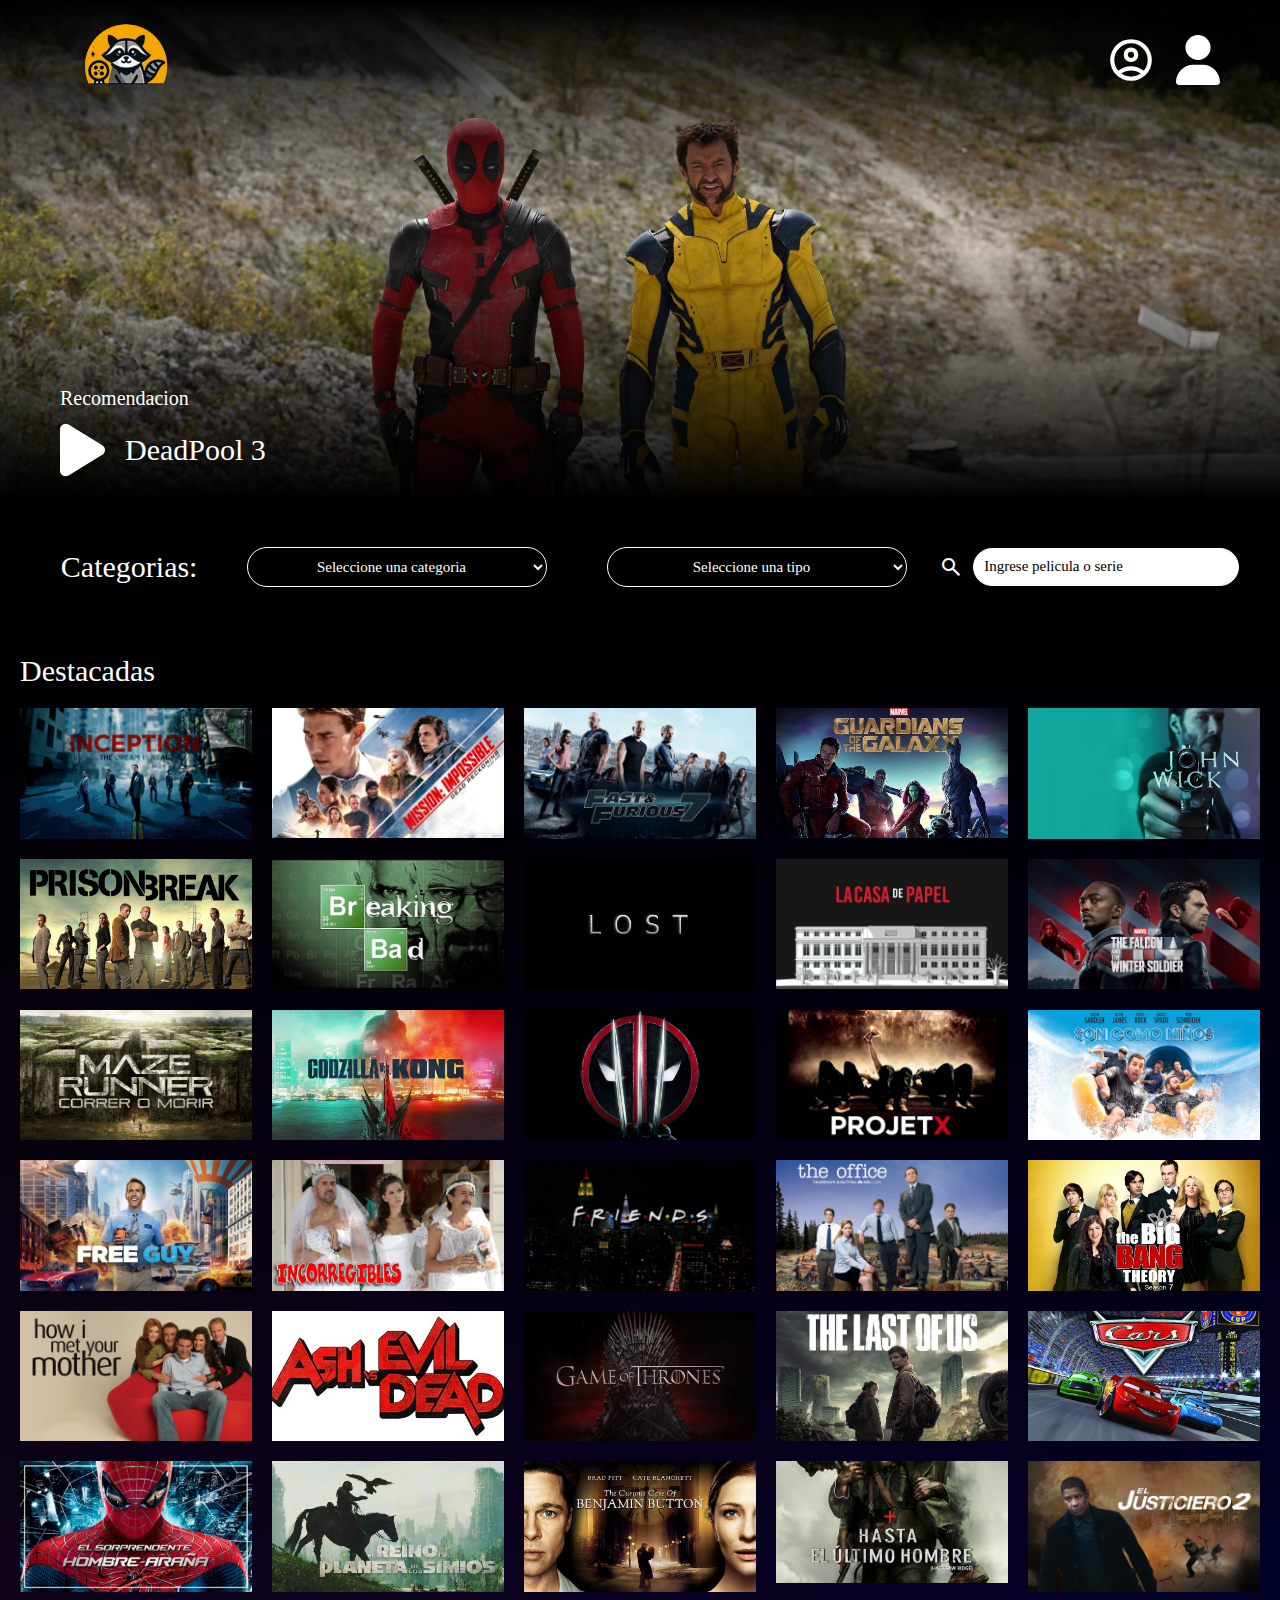
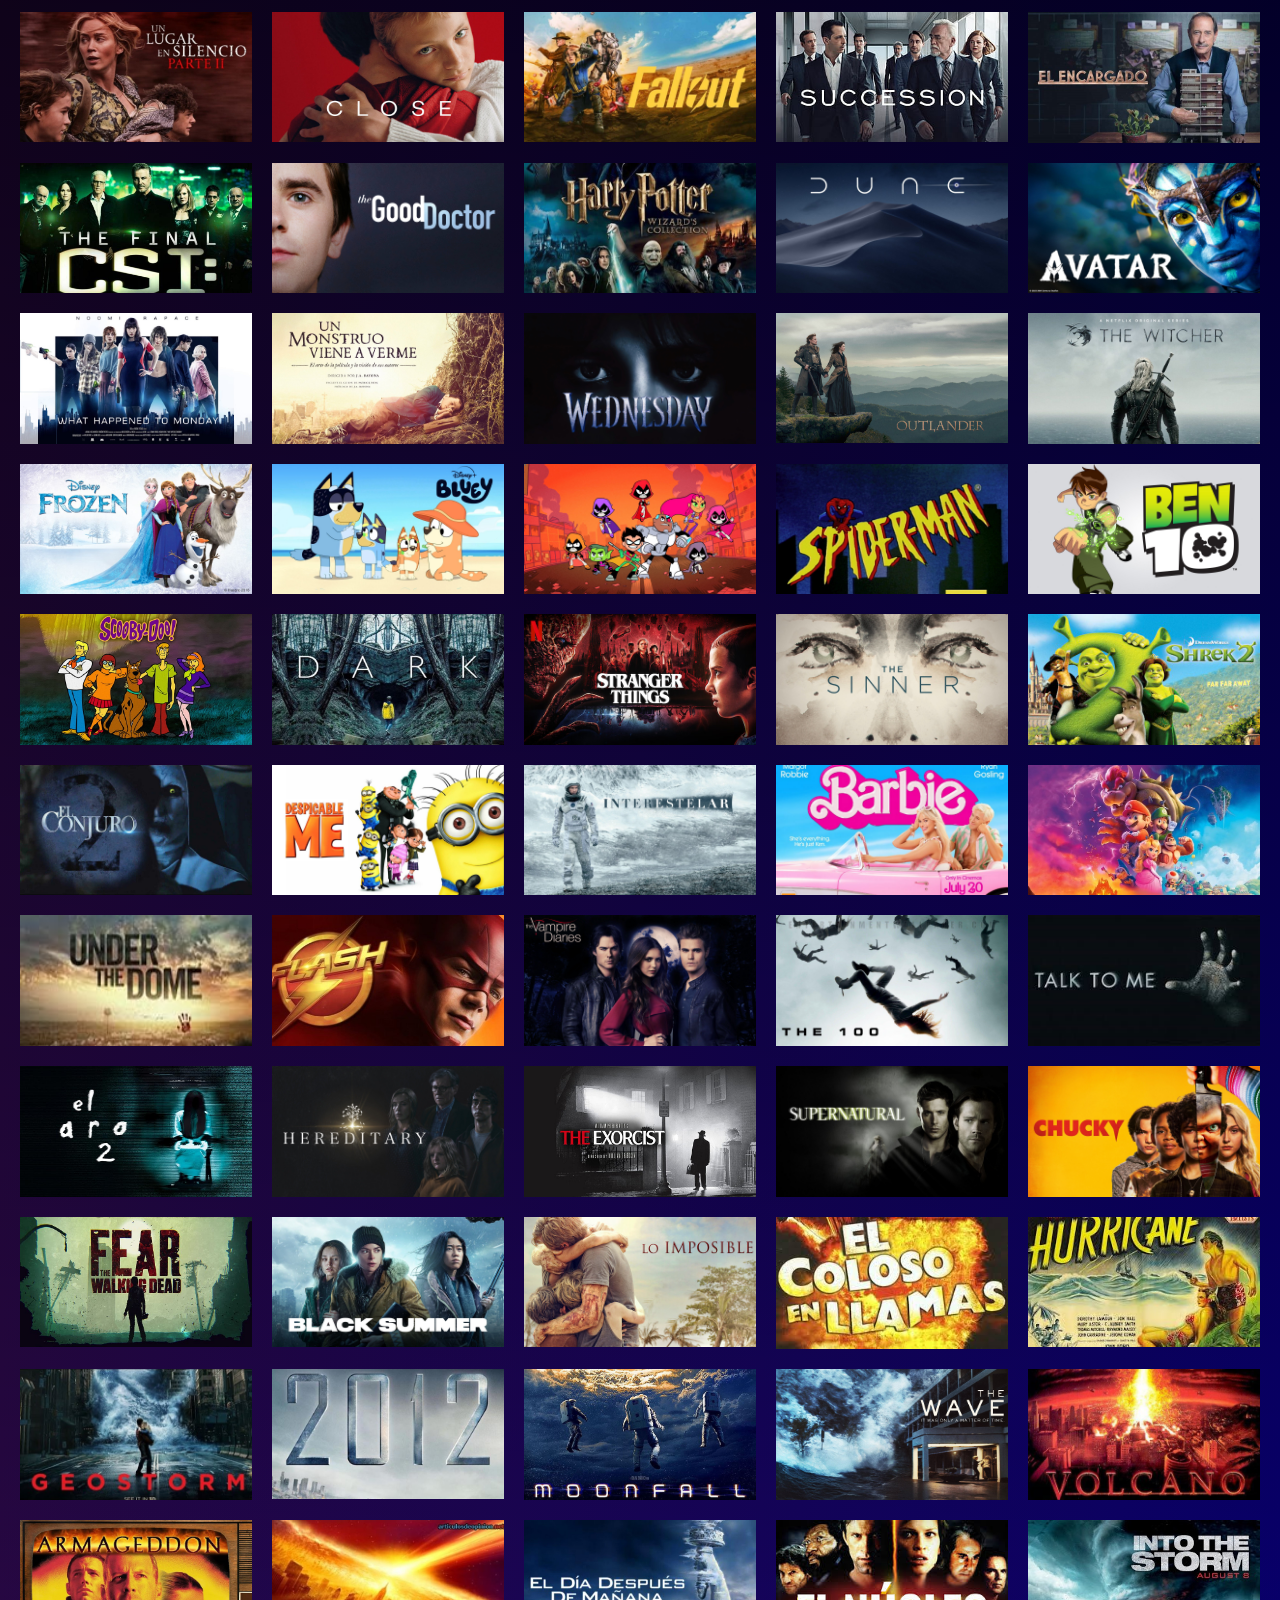
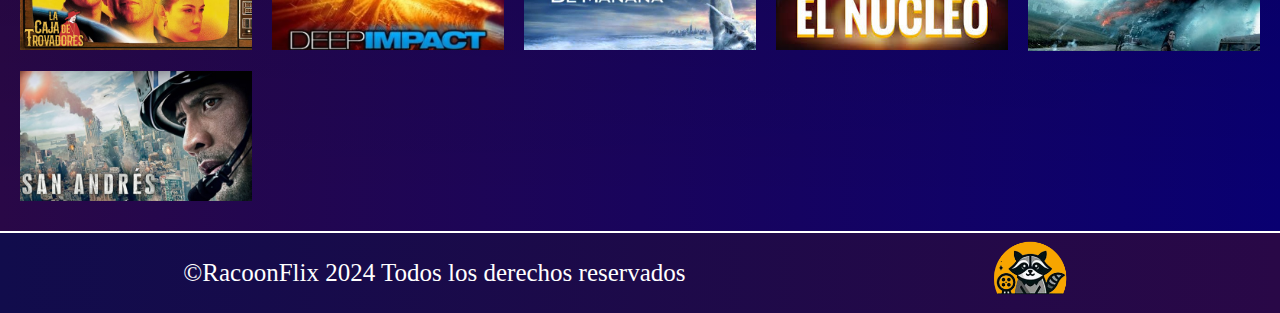
<file: index.html>
<!DOCTYPE html>
<html lang="es">

<head>
    <meta charset="UTF-8">
    <meta name="viewport" content="width=device-width, initial-scale=1.0">
    <link rel="preconnect" href="https://fonts.googleapis.com">
    <link rel="preconnect" href="https://fonts.gstatic.com" crossorigin>
    <link href="https://fonts.googleapis.com/css2?family=Bree+Serif&display=swap" rel="stylesheet">
    <!-- Enlaza Font Awesome -->
    <link rel="stylesheet" href="https://cdnjs.cloudflare.com/ajax/libs/font-awesome/5.15.4/css/all.min.css">

    <!-- Enlaza Material Icons -->
    <link rel="stylesheet"
        href="https://fonts.googleapis.com/css2?family=Material+Symbols+Outlined:opsz,wght,FILL,GRAD@48,600,1,200" />
    <link rel="stylesheet" href="https://fonts.googleapis.com/icon?family=Material+Icons">
    <link rel="stylesheet" href="styles/base.css">
    <link rel="stylesheet" href="styles/styles-principal.css">
    <title>RacconFlix</title>
</head>

<body>

    <header>
        <div class="fondo-header">
            <div class="iniciar-sesion">
                <div class="contenedor-titulo">
                    <a href="index.html"><img class="logo" src="assets/images/mapache7.png" alt=""></a>
                    <div class="login-perfil">
                        <a href="pages/login.html"><img src="assets/images/logo-iniciar-sesion.svg" alt="#"></a>
                        <a href="pages/perfil.html"><img src="assets/images/user-solid.svg" alt="#"></a>
                    </div>
                </div>
                <div class="recomendacion">
                    <p>Recomendacion</p>
                    <div class="play">
                        <a href="pages/pelicula.html"><img src="assets/images/play-solid.svg" alt="play"></a>
                        <a href="pages/pelicula.html">
                            <p>DeadPool 3</p>
                        </a>
                    </div>
                </div>
            </div>
        </div>

        <nav class="navegacion ">

            <div class="navegacion-contenido contenedor">
                <form class="formulario-categorias" action="#" method="get">

                    <label for="categoria">Categorias: </label>
                    <select name="categoria" id="categoria">
                        <option value="#" disabled selected>Seleccione una categoria</option>
                        <option value="todas" class="todas">Mostrar Todas</option>
                        <option value="aventura">Aventura</option>
                        <option value="catastrofe">Catástrofe</option>
                        <option value="ciencia ficción">Ciencia Ficción</option>
                        <option value="comedia">Comedia</option>
                        <option value="drama">Drama</option>
                        <option value="fantasia">Fantasia</option>
                        <option value="infantil">Infantil</option>
                        <option value="suspenso">Suspenso</option>
                        <option value="terror">Terror</option>
                    </select>

                    <select name="tipo" id="tipo">
                        <option value="#" disabled selected>Seleccione una tipo</option>
                        <option value="todas">Mostrar Ambas</option>
                        <option value="pelicula">Pelicula</option>
                        <option value="serie">Serie</option>
                    </select>

                </form> <!-- formulario categoria -->

                <form class="input-busqueda" action="#">
                    <span class="material-symbols-outlined busqueda">search</span>
                    <input type="text" placeholder="Ingrese pelicula o serie">
                </form>
            </div>
        </nav>

    </header>

    <main class="contenido">
        <div class="contenido-catalogo">

            <section class="catalogo">
                <h2>Destacadas</h2>
                <div class="grid-catalogo">

                </div>
            </section>

        </div>
    </main>
    <footer class="footer">
        <div class="footer-contenido contenedor">
            <p>©RacoonFlix 2024 Todos los derechos reservados</p>
            <img class="logo" src="assets/images/mapache7.png" alt="">
        </div>
    </footer>

    <script src="scripts/script.js"></script>
</body>

</html>
</file>
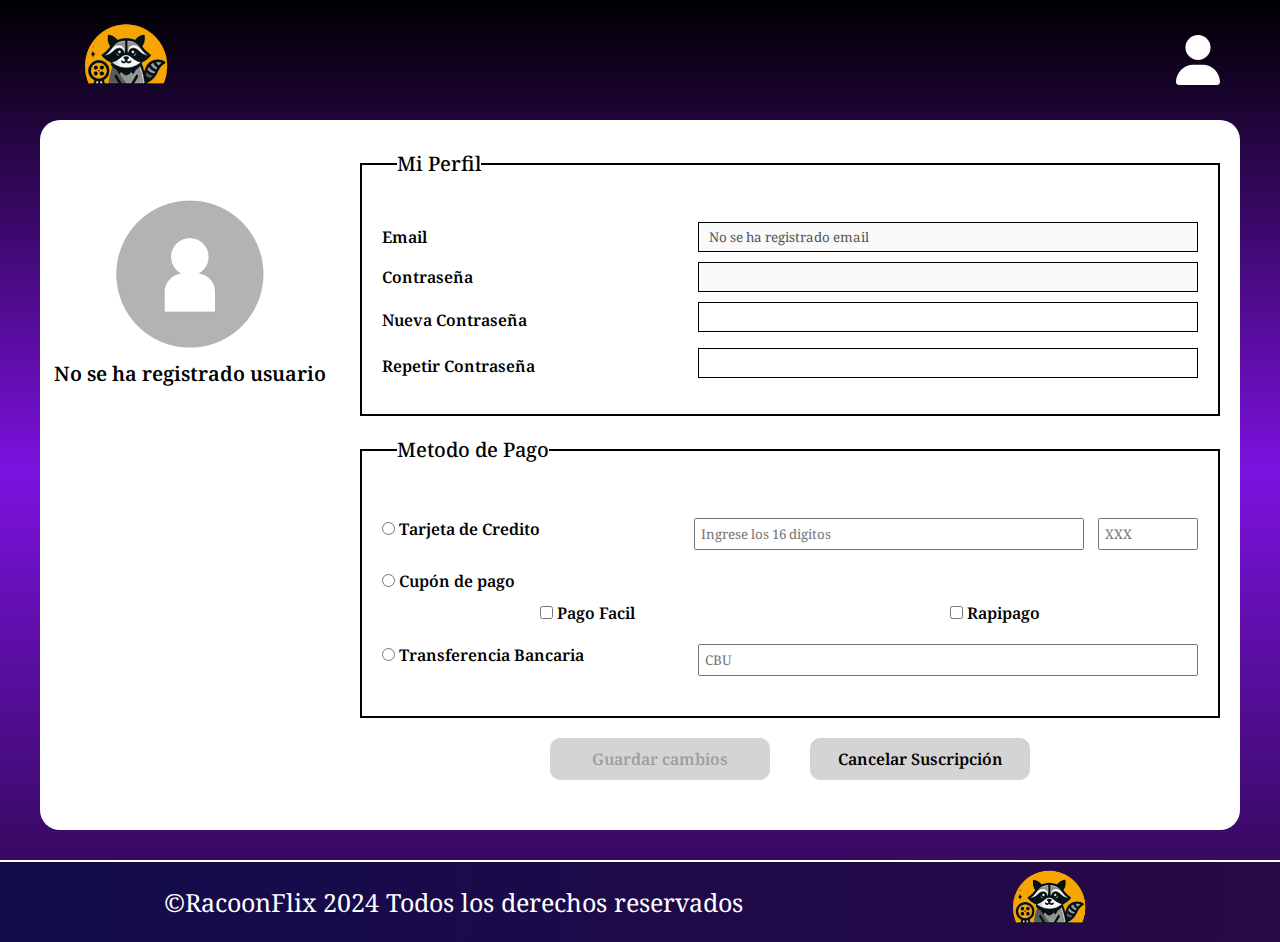
<file: pages/perfil.html>
<!DOCTYPE html>
<html lang="es">

<head>
    <meta charset="UTF-8">
    <meta name="viewport" content="width=device-width, initial-scale=1.0">
    <link rel="preconnect" href="https://fonts.googleapis.com">
    <link rel="preconnect" href="https://fonts.gstatic.com" crossorigin>
    <link href="https://fonts.googleapis.com/css2?family=Bree+Serif&display=swap" rel="stylesheet">
    <!-- Enlaza Font Awesome -->
    <link rel="stylesheet" href="https://cdnjs.cloudflare.com/ajax/libs/font-awesome/5.15.4/css/all.min.css">

    <!-- Enlaza Material Icons -->
    <link rel="stylesheet"
        href="https://fonts.googleapis.com/css2?family=Material+Symbols+Outlined:opsz,wght,FILL,GRAD@48,600,1,200" />
    <link rel="stylesheet" href="https://fonts.googleapis.com/icon?family=Material+Icons">
    <link rel="stylesheet" href="../styles/styles-perfil.css">
    <link
        href="https://fonts.googleapis.com/css2?family=Bree+Serif&family=Noto+Serif:ital,wght@0,100..900;1,100..900&family=Oswald:wght@200..700&display=swap"
        rel="stylesheet">
    <title>RacconFlix - Mi Perfil</title>
</head>

<body>

    <header>
        <section class="iniciar-sesion">
            <div class="contenedor-titulo">
                <a href="../index.html"><img class="logo" src="../assets/images/mapache7.png" alt=""></a>
                <div class="login-perfil">
                    <!-- <a href="../pages/login.html"><img src="../assets/images/logo-iniciar-sesion.svg" alt="#"></a> -->
                    <a href="../pages/perfil.html"><img src="../assets/images/user-solid.svg" alt="#"></a>
                </div>
            </div>
        </section>
    </header>

    <main class="contenedor perfil">

        <section class="info-perfil">
            <div class="foto-perfil" id="foto-perfil">
                <img src="../assets/images/foto-perfil.png" alt="imagen usuario">
            </div>

            <form class="formulario" action="#">
                <fieldset class="mi-perfil fieldset">
                    <legend>Mi Perfil</legend>

                    <div class="input input-email">
                        <label for="email">Email</label>
                        <!-- <input type="email" id="email" disabled> -->
                        <div class="input-campo">
                            <input type="email" id="email"disabled>
                        </div>
                    </div>

                    <div class="input input-password">
                        <label for="contraseña">Contraseña</label>
                        <!-- <input type="password" id="password" disabled> -->
                        <div class="input-campo">
                            <input type="password" id="password"  disabled>
                        </div>
                    </div>

                    <div class="input input-nuevacontra">
                        <label for="nuevaclave">Nueva Contraseña</label>
                        <!-- <input type="password" class="nuevacontrasenia"> -->
                        <div class="contrasenaCampo">
                            <div class="input-campo">
                                <input type="password" class="nuevacontrasenia">
                            </div>
                            <div class="error nueva"></div>
                        </div>
                    </div>

                    <div class="input input-repetircontra">
                        <label for="repetirclave">Repetir Contraseña</label>
                        <!-- <input type="password" name="repetirclave" class="repetircontrasenia"> -->
                        <div class="contrasenaRepetir">
                            <div class="input-campo">
                                <input type="password" name="repetirclave" class="repetircontrasenia">
                            </div>
                            <div class="error repetir"></div>
                        </div>
                        
                    </div>

                </fieldset>

                <fieldset class="metodo-pago fieldset">
                    <legend>Metodo de Pago</legend>

                    <!-- <div class="tarjeta-credito pago">
                        <input type="radio" name="pago">
                        <label for="credito">Tarjeta de Credito</label>
                        <input type="number">
                    </div> -->
                    <div class="inputs-tarjeta-credito pago">
                        <div class="radio-tarjeta">
                            <input type="radio" name="pago">
                            <label for="credito">Tarjeta de Credito</label>
                        </div>
                        <div class="inputs-tarjeta">
                            <div class="validar-inputs">
                                <input type="number" placeholder="Ingrese los 16 digitos" class="numeros-tarjeta">
                                <input type="number" placeholder="XXX" class="codigo-tarjeta" minlength="3">
                            </div>
                        </div>
                    </div>
                    <div class="error tarjeta-error"></div>

                    <div class="cupon-pago pago">
                        <input type="radio" name="pago">
                        <label for="cupon">Cupón de pago</label>
                        <div class="checkbox">
                            <div class="pagofacil">
                                <input type="checkbox" class="checkbox-pagofacil">
                                <label for="#">Pago Facil</label>
                            </div>
                            <div class="rapipago">
                                <input type="checkbox" class="checkbox-rapipago">
                                <label for="#">Rapipago</label>
                            </div>
                        </div>
                    </div>

                    <!-- <div class="transferencia-bancaria pago">
                        <input type="radio" name="pago" min="22">
                        <label for="tranferencia">Transferencia Bancaria</label>
                        <input type="number" placeholder="CBU">
                    </div> -->

                    <div class="transferencia-bancaria pago">
                        <div class="contenedor-cbu">
                            <input type="radio" name="pago" min="22">
                            <label for="tranferencia">Transferencia Bancaria</label>
                        </div>
                        <div class="input-cbu">
                            <input type="number" placeholder="CBU" class="cbu">
                        </div>
                    </div>

                </fieldset>
            </form>

            <div class="botones-formulario">
                <button class="guardar" disabled>Guardar cambios</button>
                <button class="cancelar">Cancelar Suscripción</button>
            </div>
        </section>
    </main>

    <footer class="footer">
        <div class="footer-contenido contenedor">
            <p>©RacoonFlix 2024 Todos los derechos reservados</p>
            <img class="logo" src="../assets/images/mapache7.png" alt="">
        </div>
    </footer>

    <script src="../scripts/perfil.js"></script>
</body>

</html>
</file>
<file: styles/base.css>
*{
    margin: 0;
    padding: 0;
    box-sizing: border-box;
    font-family: "Noto Serif", serif;
}

body{
    font-family: "Bree Serif", serif;
    background: linear-gradient(90deg, rgb(41, 8, 71) 0%, rgb(9, 0, 113) 100%);
    background-repeat: no-repeat;
    background-size: 100% 100%;
}

a{
    text-decoration: none;
    color: #ffffff;
}

img{
    display: block;
    width: 100%;
}

/* Utilidades */

.contenedor{
    max-width: 1200px;
    margin: 0 auto;
}

.text-align{
    text-align: center;
}

/*Header*/


/* ------------- Header -------------*/


.iniciar-sesion{
    width: 100%;
    height: 500px;
    display: flex;
    flex-direction: column;
    justify-content: space-between;
}


@media (min-height: 600px) and (max-height: 900px){
    .iniciar-sesion{
        max-height: 550px;
    }
}

@media (min-height: 901px) {
    .iniciar-sesion{
        max-height: 700px;
    }
}

.contenedor-titulo{
    width: 100%;
    display: flex;
    flex-direction: row;
    justify-content: space-between;
    align-items: center;
    opacity: 1;
    padding: 20px;
}

.contenedor-titulo img{
    height: 80px;
    width: auto;
}

.login-perfil img{
    filter: invert(100%);
    height: 50px;
}

.logo{
    /* filter: invert(0%); */
    height: 70px;
}

.login-perfil{
    display: flex;
    flex-direction: row;
    gap: 20px;
}

.recomendacion{
    display: flex;
    flex-direction: column;
    color: rgb(255, 255, 255);
    padding: 20px;
    font-size: 20px;
}
.play p{
    position: relative;
}

.play p::after{
    content: "";
    position: absolute;
    background-color: #e3a304;
    height: 3px;
    width: 0;
    left: 0;
    bottom: -10px;
    transition: all .3s;
}

.recomendacion p:hover::after{
    width: 100%;
}
.play{
    display: flex;
    flex-direction: row;
    align-items: center;
    margin-top: 10px;
    gap: 20px;
}

.play img{
    width: auto;
    height: 60px;
    filter: invert(100%);
    cursor: pointer;
}

.play p{
    font-size: 30px;
    cursor: pointer;
    color: white;
}

@media (min-width:768px){
    .iniciar-sesion{
        max-width: 1200px;
        margin: 0 auto;
    }
    .fondo-header{
        background-position: right;
    }
}

@media (min-width:1330px){
    .iniciar-sesion{
        max-width: 1200px;
        margin: 0 auto;
        height: 800px;
    }
    .pelicula-recomendada{
        padding: 20px;
        font-size: 30px;
        margin-bottom: 40px;
    }
    .play p{
        font-size: 50px;
    }
}

/* ------------- Navegacion -------------*/


.navegacion{
    background:  linear-gradient(180deg, rgba(0,0,0,1) 0%,transparent 100% );
    background-color: black;
}

@media(min-width: 768px){
    .navegacion{
        padding: 30px 0 0 0;
    }
}
.navegacion-contenido{
    display: flex;
    flex-direction: column;
    align-items: center;
}

.formulario-categorias {
    display: flex;
    flex-direction: column;
    align-items: center;
    font-size: 25px;
}

.formulario-categorias label{
    color: white;
    margin: 20px;
    font-size: 20px;
}

.formulario-categorias select{
    background-color: transparent;
    color: white;
    border: 1px solid white;
    border-radius: 50px;
    font-size: 20px;
    padding: 10px ;
    text-align: center;
    width: 100%;
    font-size: 15px;
}
.formulario-categorias option{
    color: black;
}
.navegacion a{
    margin: 20px;
}
.navegacion-contenido a{
    position: relative;
    transform: all .3s;
}

.navegacion-contenido a::after{
    content: "";
    position: absolute;
    background-color: #e3a304;
    height: 3px;
    width: 0;
    left: 0;
    bottom: -10px;
    transition: all .3s;
}

.navegacion-contenido a:hover::after{
    width: 100%;
}

.input-busqueda{
    margin-top: 20px;
    display: flex;
    flex-direction: row;
    align-items: center;
    gap: 10px;
    width: 90%;
    color: white;
}

.input-busqueda input{
    width: 100%;
    border: 1px solid white;
    padding: 10px;
    border-radius: 50px;
}

.input-busqueda input::placeholder{
    color: black;
    font-size: 15px;
}

@media (min-width: 768px){
    .navegacion-contenido{
        flex-direction: row;
        justify-content: space-around;
        /* background:  linear-gradient(180deg, rgba(0,0,0,1) 40%,transparent 100% ); */
    }
    .formulario-categorias{
        flex-direction: row;
    }
    .navegacion-contenido a{
        display: flex;
        align-items: center;
        gap: 15px;
    }
    .input-busqueda{
        width: 25%;
        margin: 0;
    }
    .formulario-categorias label{
        font-size: 30px;
    }
    .navegacion a{
        font-size: 30px;
    }
}

/* ------------- Main -------------*/


/*Catalogo*/

.contenido-catalogo{
    margin: 0 20px;
}


.grid-catalogo img{
    transition: .2s;
}


.grid-catalogo img:hover{
    border: 4px solid #e3a304;
    border-radius: 10px;
    margin: -4px;
    transform: scale(1.06);
}

/* ------------- Footer -------------*/

.footer{
    margin-top: 30px;
    border-top: 2px solid white;
    background: linear-gradient(270deg, rgb(41, 8, 71) 0%, rgba(17,12,76, 10));
    width: 100%;
}

.footer-contenido{
    display: flex;
    flex-direction: row;
    justify-content: space-around;
    align-items: center;
    height: 80px;
}

.footer p{
    color: white;
}

.footer img{
    width: auto;
}
@media (min-width: 768px){
    .footer-contenido p{
        font-size: 25px;   
    }
}

/*CLASES PARA JS*/

.login-perfil p{
    position: relative;
}
.login-perfil p::after{
    content: "";
    position: absolute;
    background-color: #e3a304;
    height: 3px;
    width: 0;
    left: 0;
    bottom: -10px;
    transition: all .3s;
}

.login-perfil p:hover::after{
    width: 100%;
}
</file>
<file: styles/styles-principal.css>
/* Globales */

a{
    font-size: 20px;
}




/*Header*/


/* ------------- Header -------------*/


.fondo-header{
    background:  radial-gradient( transparent 30%,rgba(0,0,0,1) 80%), url(../assets/images/deadpool.jpeg);
    background:  linear-gradient(180deg, transparent 50%,rgba(0,0,0,1) 100%), linear-gradient(360deg, transparent 60%,rgba(0,0,0,1) 100%), url(../assets/images/deadpool.jpeg);
    background-size: cover;
    background-position: top;
    background-repeat: no-repeat;
}

.contenedor-titulo a{
    font-size: 30px;
}


/* ------------- Navegacion -------------*/


.navegacion{
    background:  linear-gradient(180deg, rgba(0,0,0,1) 0%,transparent 100% );
    background-color: black;
}

@media(min-width: 768px){
    .navegacion{
        padding: 30px 0 0 0;
    }
}
.navegacion-contenido{
    display: flex;
    flex-direction: column;
    align-items: center;
}

.formulario-categorias {
    display: flex;
    flex-direction: column;
    align-items: center;
    justify-content: space-around;
    font-size: 25px;
}

.formulario-categorias label{
    color: white;
    margin: 20px;
    font-size: 20px;
}

.formulario-categorias select{
    background-color: transparent;
    color: white;
    border: 1px solid white;
    border-radius: 50px;
    font-size: 20px;
    padding: 10px ;
    text-align: center;
    width: 300px;
    font-size: 15px;
    margin: 0 30px;
}
.formulario-categorias option{
    color: black;
}

#categoria > option,
#tipo > option{
    background-color: #000;
    color: white;
}

.navegacion a{
    margin: 20px;
}
.navegacion-contenido a{
    position: relative;
    transform: all .3s;
}

.navegacion-contenido a::after{
    content: "";
    position: absolute;
    background-color: #e3a304;
    height: 3px;
    width: 0;
    left: 0;
    bottom: -10px;
    transition: all .3s;
}

.navegacion-contenido a:hover::after{
    width: 100%;
}

.input-busqueda{
    margin-top: 20px;
    display: flex;
    flex-direction: row;
    align-items: center;
    gap: 10px;
    width: 90%;
    color: white;
}

.input-busqueda input{
    width: 100%;
    border: 1px solid white;
    padding: 10px;
    border-radius: 50px;
}

.input-busqueda input::placeholder{
    color: black;
    font-size: 15px;
}

@media (min-width: 768px){
    .navegacion-contenido{
        flex-direction: row;
        justify-content: space-around;
        /* background:  linear-gradient(180deg, rgba(0,0,0,1) 40%,transparent 100% ); */
    }
    .formulario-categorias{
        flex-direction: row;
    }
    .navegacion-contenido a{
        display: flex;
        align-items: center;
        gap: 15px;
    }
    .input-busqueda{
        width: 25%;
        margin: 0;
    }
    .formulario-categorias label{
        font-size: 30px;
    }
    .navegacion a{
        font-size: 30px;
    }
}

/* ------------- Main -------------*/


/*Catalogo*/
.contenido{
    background:  linear-gradient(180deg, rgba(0,0,0,1) 0%,transparent 100% );
}

.catalogo h2{
    font-size: 30px;
    color: white;
    font-weight: normal;
    padding-top: 50px;
    padding-bottom: 20px;
}

.grid-catalogo{
    display: grid;
    grid-template-columns: repeat(2,1fr);
    gap: 20px;
}

@media (min-width: 1024px) {
    .grid-catalogo{
        grid-template-columns: repeat(5, 1fr);
    }
}

@media (min-width:768px) and (max-width: 1024px){
    .grid-catalogo{
        grid-template-columns: none;
    }
    .grid-catalogo a:nth-child(1){
        grid-column: 1/ 3;
        grid-row: 1/3;
    }
    .grid-catalogo a:nth-child(1){
        grid-column: 1/ 3;
        grid-row: 1/3;
    }
    .grid-catalogo a:nth-child(4){
        grid-column: 3/ 4;
        grid-row: 1/2;
    }
    .grid-catalogo a:nth-child(5){
        grid-column: 4/ 5;
        grid-row: 1/2;
    }
    .grid-catalogo a:nth-child(9){
        grid-column: 3/ 5;
        grid-row: 2/4;
    }
    .grid-catalogo a:nth-child(11){
        grid-column: 1/ 3;
        grid-row: 4/6;
    }
    .grid-catalogo a:nth-child(12){
        grid-column: 3/ 5;
        grid-row: 5/7;
    }
    .grid-catalogo a:nth-child(16){
        grid-column: 3/ 5;
        grid-row: 7/9;
    }
    .grid-catalogo a:nth-child(17){
        grid-column: 1/ 3;
        grid-row: 7/9;
    }
    .grid-catalogo a:nth-child(18){
        grid-column: 1/ 3;
        grid-row: 9/11;
    }
    .grid-catalogo a:nth-child(20){
        grid-column: 1/ 3;
        grid-row: 9/11;
    }
}
</file>
<file: styles/styles-perfil.css>
*{
    margin: 0;
    padding: 0;
    box-sizing: border-box;
    font-family: "Noto Serif", serif;
}

body{
    font-family: "Bree Serif", serif;
    background: linear-gradient(90deg, rgb(41, 8, 71) 0%, rgb(9, 0, 113) 100%);
    background: linear-gradient(180deg, #000000, #7c12df, #290847);
    background-repeat: no-repeat;
    background-size: 100% 100%;
}

@media(min-height:932px){
    body{
        height: 100vh;
    }
    .footer{
        position: absolute;
        bottom: 0;
    }

    .perfil{
        justify-content: center;
    }
}

/* Globales */

a{
    text-decoration: none;
    color: #ffffff;
    font-size: 30px;
}

img{
    display: block;
    width: 100%;
}

/* Utilidades */

.contenedor{
    max-width: 1200px;
    margin: 0 auto;
}

.text-align{
    text-align: center;
}


/* ------------- Header -------------*/


.iniciar-sesion{
    width: 100%;
    height: auto;
    display: flex;
    flex-direction: column;
    justify-content: space-between;
}

.navegacion-contenido a{
    margin: 0 20px;
    position: relative;
    transform: all .3s;
}
.navegacion-contenido a::after{
    content: "";
    position: absolute;
    background-color: #e3a304;
    height: 3px;
    width: 0;
    left: 0;
    bottom: -10px;
    transition: all .3s;
}

.navegacion-contenido a:hover::after{
    width: 100%;
}


.contenedor-titulo{
    width: 100%;
    display: flex;
    flex-direction: row;
    justify-content: space-between;
    align-items: center;
    padding: 20px;
}
/* 
.contenedor-titulo img{
    filter: invert(100%);
    height: 40px;
    width: auto;
} */

.contenedor-titulo img{
    height: 80px;
    width: auto;
}
.login-perfil img{
    filter: invert(100%);
    height: 50px;
}

.logo{
    /* filter: invert(0%); */
    height: 70px;
}


.login-perfil{
    display: flex;
    flex-direction: row;
    gap: 20px;
}


@media (min-width:768px){
    .iniciar-sesion{
        max-width: 1200px;
        margin: 0 auto;
    }
}
@media (min-width:1330px){
    .iniciar-sesion{
        max-width: 1200px;
        margin: 0 auto;
    }
}

/* ------------- Main -------------*/

@media (min-width: 768px){
    .perfil{
        /* margin-top: 20px; */
    }
}

.info-perfil{
    display: flex;
    flex-direction: column;
    align-items: center;
    margin: 0 auto;
    background-color: white;
    border-radius: 20px;
    font-weight: 600;
}

@media (min-width: 1024px){
    .info-perfil{
        flex-direction: row;
        padding: 30px 0;
    }
}

.foto-perfil{
    display: flex;
    flex-direction: column;
    align-items: center;
    color: black;
    margin: 40px 0;
}

@media(min-width:768px){
    .foto-perfil{
        margin: 0;
    }
}

.foto-perfil img{
    width: auto;
    height: 100px;
    border-radius: 50%;
}
.foto-perfil p{
    margin-top: 10px;
    font-size: 20px;
}
@media(min-width:769px){
    .info-perfil{
        display: grid;
        grid-template-columns: 1fr 3fr;
    }
    .foto-perfil{
        margin-top: 100px;
        height: 100%;
    }
    .foto-perfil img{
        height: 150px;
    }
}
/*Formulario*/
.formulario{
    display: flex;
    flex-direction: column;
    row-gap: 20px;
    color: black;
}

.fieldset{
    padding: 20px;
    margin: 0 20px;
    border: 2px solid black;
}
.fieldset legend{
    margin: 15px;
    font-size: 20px;
    font-weight: 500;
}

.fieldset > div{
    margin: 10px 0;
}

.input{
    display: flex;
    flex-direction: row;
    justify-content: space-between;
    align-items: center;
}

.input-campo > input{
    height: 30px;
    padding: 10px;
    border: 1px solid black;
}

.input-campo{
    display: flex;
    flex-direction: column;
}

.input-campo p{
    display: none;
}

@media(min-width:769px){
    .input-campo > input{
        width: 500px;
    }
}

.metodo-pago  input{
    padding: 5px;
}

.metodo-pago > div{
    margin: 10px 0;
}

.inputs-tarjeta{
    display: flex;
    flex-direction: row;
    justify-content: space-around;
}

.numeros-tarjeta{
    width: 210px;
}

.codigo-tarjeta{
    max-width: 100px;
}



.checkbox{
    display: flex;
    flex-direction: row;
    justify-content: space-around;
}

.cbu{
    width: 100%;
}

.pago > div{
    margin: 10px 0;
}

@media (min-width:769px){
    .inputs-tarjeta-credito,
    .transferencia-bancaria{
        display: flex;
        flex-direction: row;
        justify-content: space-between;
    }
    .numeros-tarjeta{
        width: 390px;
        margin-right: 10px;
    }

    .cbu{
        width:500px;
    }
}
/* @media(min-width:769px){
    
    .pago{
        position: relative;
        display: flex;
        flex-direction: row;
        align-items: center;
        gap: 10px;
    }
    
    .pago input[type="number"]{
        right: 0;
        position: absolute;
        padding-left: 10px;
        height: 30px;
        width: 500px;
    }
} */


.botones-formulario{
    display: flex;
    flex-direction: row;
    gap: 40px;
    margin: 20px;
}

.botones-formulario button{
    padding: 10px;
    border-radius: 10px;
    border-style: none;
    font-size: 13px;
    font-weight: 600;
    background-color: #d4d4d4;
    transition: all .3s;
}
/* 
.guardar:hover{
    background-color: rgb(0, 107, 39);
    color: white;
} */

.cancelar:hover{
    background-color: rgb(202, 2, 2);
    color: white;
}

@media (min-width:769px){
    .botones-formulario{
        grid-column: 2/4;
        justify-content: center;
    }
    .botones-formulario button{
        width: 220px;
        font-size: 16px;
    }
}


.tarjeta-credito {
    display: flex;
    align-items: center;
}

.tarjeta-credito input[type="number"] {
    display: inline-block;
    margin-left: 10px;
}

/* ------------- Footer -------------*/

.footer{
    margin-top: 30px;
    border-top: 2px solid white;
    background: linear-gradient(270deg, rgb(41, 8, 71) 0%, rgba(17,12,76, 10));
    width: 100%;
}

.footer-contenido{
    display: flex;
    flex-direction: row;
    justify-content: space-around;
    align-items: center;
    height: 80px;
}

.footer p{
    color: white;
}

.footer img{
    width: auto;
}
@media (min-width: 768px){
    .footer-contenido p{
        font-size: 25px;   
    }
}

/*-----------------Clases JS--------------------*/

.contrasenaCampo{
    display: flex;
    flex-direction: column;
}
.error{
    margin-top: 6px;
}

.correcto{
    color: green;
}

@media(min-width:769px){
    .tarjeta-error p{ 
        margin-left: 310px;
    }
}
</file>
